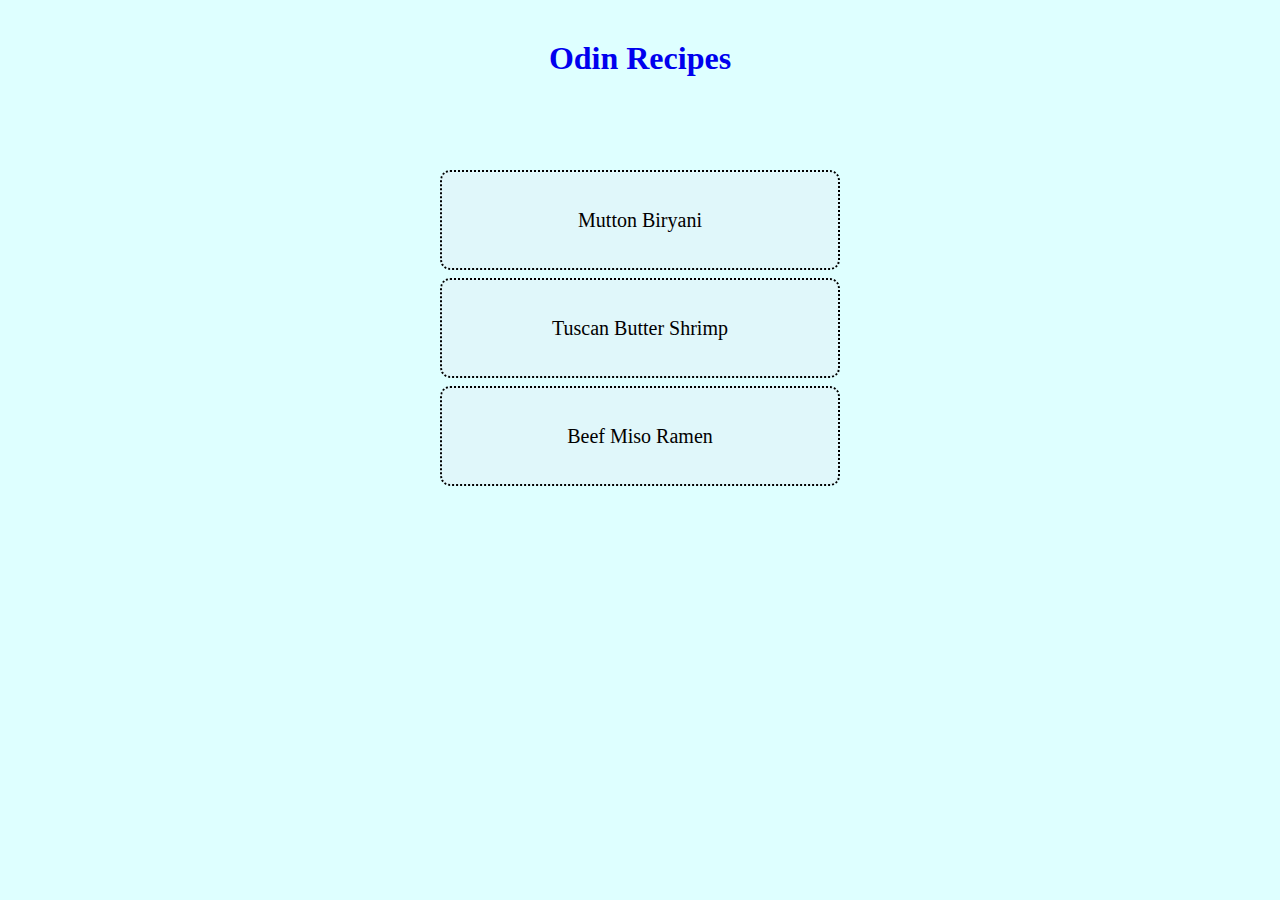
<file: index.html>
<!DOCTYPE html>
<html lang="en">
  <head>
    <meta charset="UTF-8" />
    <meta name="viewport" content="width=device-width, initial-scale=1.0" />
    <title>The Odin Recipes</title>
    <link rel="stylesheet" href="./css/style.css" />
  </head>
  <body>
    <div>
      <h1><a href="./index.html">Odin Recipes</a></h1>
      <ul class="recipe-list">
        <li><a href="./recipes/biryani.html">Mutton Biryani</a></li>
        <li><a href="./recipes/tuscanshrimp.html">Tuscan Butter Shrimp</a></li>
        <li><a href="./recipes/ramen.html">Beef Miso Ramen</a></li>
      </ul>
    </div>
  </body>
</html>
</file>
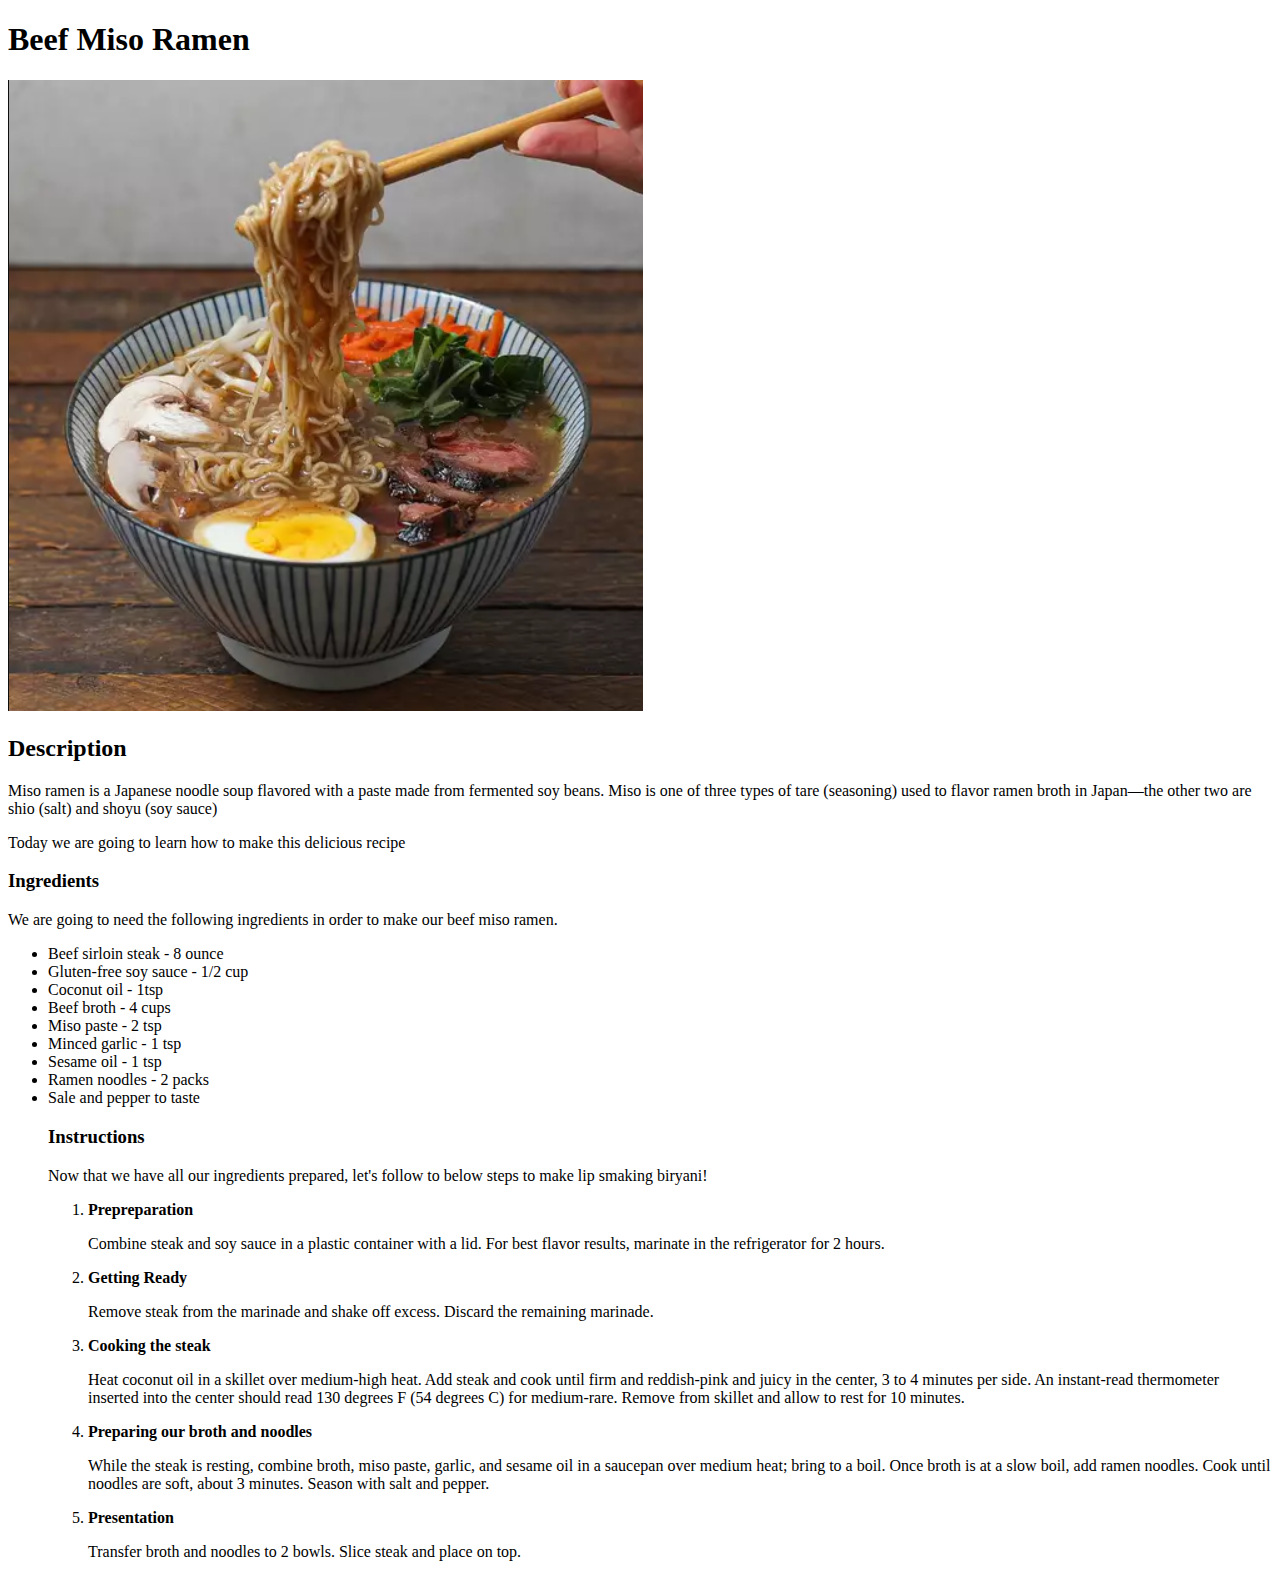
<file: recipes/beefmisoramen.html>
<!DOCTYPE html>
<html lang="en">
  <head>
    <meta charset="UTF-8" />
    <meta name="viewport" content="width=device-width, initial-scale=1.0" />
    <title>Beef Miso Ramen</title>
  </head>
  <body>
    <h1>Beef Miso Ramen</h1>
    <img src="../images/beefmisoramen.png" alt="A photo of a bowl of ramen" />
    <h2>Description</h2>
    <p>
      Miso ramen is a Japanese noodle soup flavored with a paste made from
      fermented soy beans. Miso is one of three types of tare (seasoning) used
      to flavor ramen broth in Japan—the other two are shio (salt) and shoyu
      (soy sauce)
    </p>

    <p>Today we are going to learn how to make this delicious recipe</p>
    <h3>Ingredients</h3>
    <p>
      We are going to need the following ingredients in order to make our beef
      miso ramen.
    </p>
    <ul>
      <li>Beef sirloin steak - 8 ounce</li>
      <li>Gluten-free soy sauce - 1/2 cup</li>
      <li>Coconut oil - 1tsp</li>
      <li>Beef broth - 4 cups</li>
      <li>Miso paste - 2 tsp</li>
      <li>Minced garlic - 1 tsp</li>
      <li>Sesame oil - 1 tsp</li>
      <li>Ramen noodles - 2 packs</li>
      <li>Sale and pepper to taste</li>
      <h3>Instructions</h3>
      <p>
        Now that we have all our ingredients prepared, let's follow to below
        steps to make lip smaking biryani!
      </p>
      <ol>
        <li>
          <strong>Prepreparation</strong>
          <p>
            Combine steak and soy sauce in a plastic container with a lid. For
            best flavor results, marinate in the refrigerator for 2 hours.
          </p>
        </li>
        <li>
          <strong>Getting Ready</strong>
          <p>
            Remove steak from the marinade and shake off excess. Discard the
            remaining marinade.
          </p>
        </li>
        <li>
          <strong>Cooking the steak</strong>
          <p>
            Heat coconut oil in a skillet over medium-high heat. Add steak and
            cook until firm and reddish-pink and juicy in the center, 3 to 4
            minutes per side. An instant-read thermometer inserted into the
            center should read 130 degrees F (54 degrees C) for medium-rare.
            Remove from skillet and allow to rest for 10 minutes.
          </p>
        </li>
        <li>
          <strong>Preparing our broth and noodles</strong>
          <p>
            While the steak is resting, combine broth, miso paste, garlic, and
            sesame oil in a saucepan over medium heat; bring to a boil. Once
            broth is at a slow boil, add ramen noodles. Cook until noodles are
            soft, about 3 minutes. Season with salt and pepper.
          </p>
        </li>
        <li>
          <strong>Presentation</strong>
          <p>
            Transfer broth and noodles to 2 bowls. Slice steak and place on top.
          </p>
        </li>
      </ol>
    </ul>
  </body>
</html>
</file>
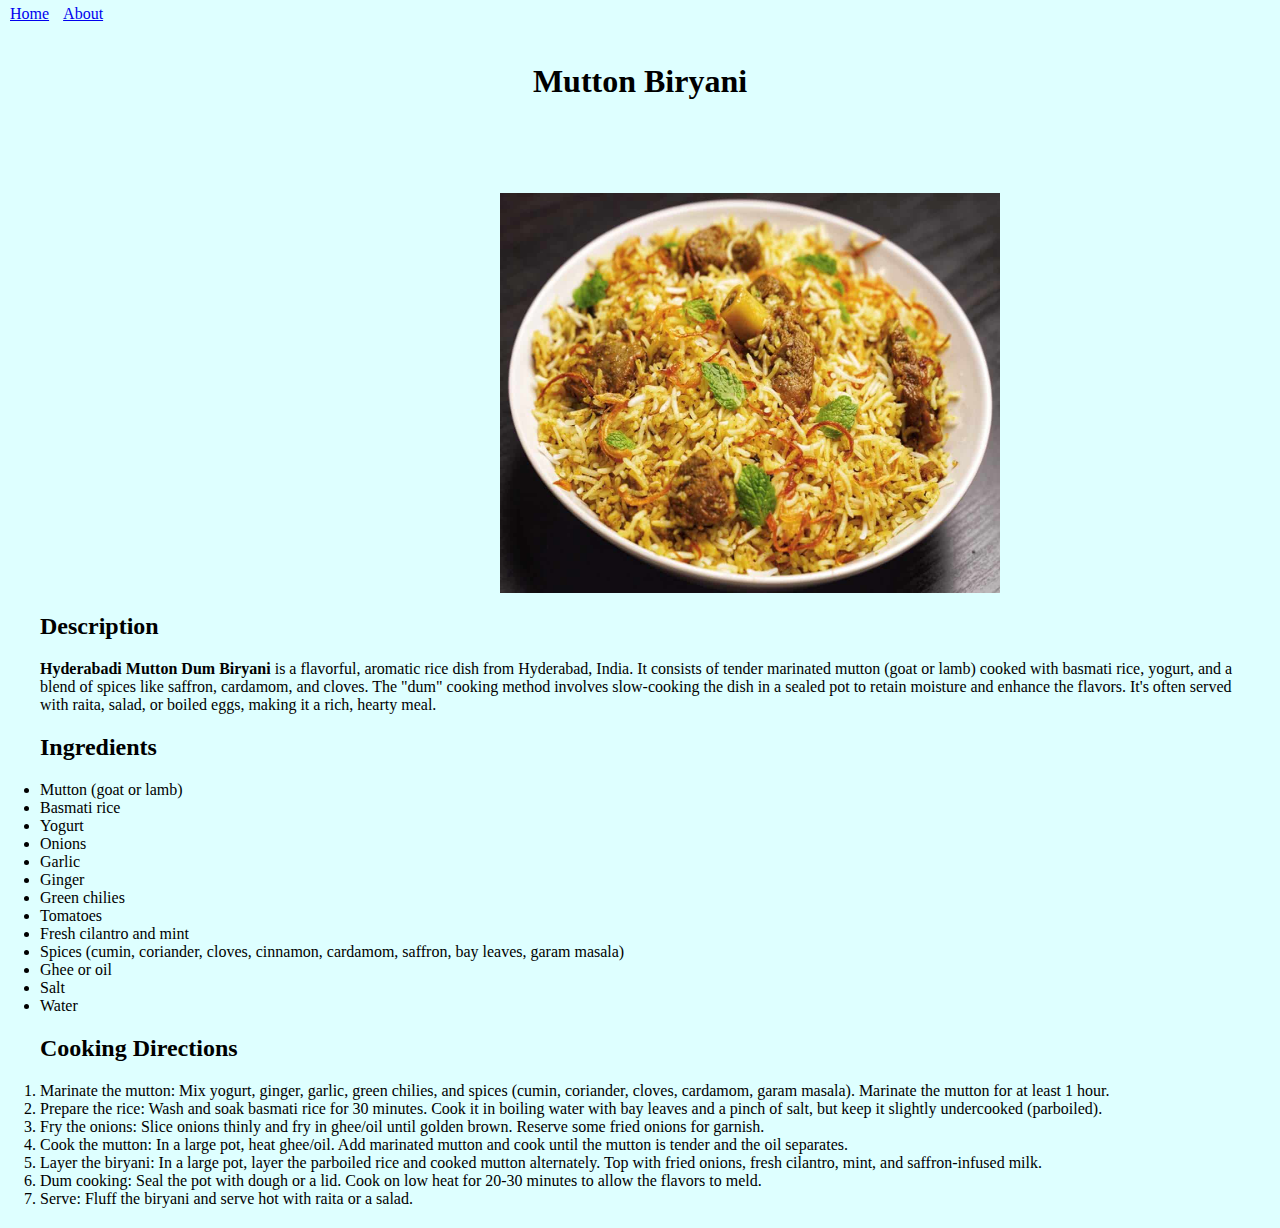
<file: recipes/biryani.html>
<!DOCTYPE html>
<html lang="en">
  <head>
    <meta charset="UTF-8" />
    <meta name="viewport" content="width=device-width, initial-scale=1.0" />
    <title>Mutton Biryani</title>
    <link rel="stylesheet" href="../css/style.css" />
  </head>
  <body>
    <div class="navbar">
      <a href="../index.html">Home</a>
      <a href="../about.html">About</a>
    </div>
    <h1>Mutton Biryani</h1>
    <img
      src="../images/Mutton-Biryani.jpg"
      alt="Delicious biryani served in a plate"
      height="400"
      width="500"
    />
    <div class="description">
      <h2 class="description">Description</h2>
      <p class="description">
        <strong>Hyderabadi Mutton Dum Biryani</strong> is a flavorful, aromatic
        rice dish from Hyderabad, India. It consists of tender marinated mutton
        (goat or lamb) cooked with basmati rice, yogurt, and a blend of spices
        like saffron, cardamom, and cloves. The "dum" cooking method involves
        slow-cooking the dish in a sealed pot to retain moisture and enhance the
        flavors. It's often served with raita, salad, or boiled eggs, making it
        a rich, hearty meal.
      </p>
    </div>
    <div class="ingredients">
      <h2 class="ingredients">Ingredients</h2>
      <ul class="ingredients">
        <li>Mutton (goat or lamb)</li>
        <li>Basmati rice</li>
        <li>Yogurt</li>
        <li>Onions</li>
        <li>Garlic</li>
        <li>Ginger</li>
        <li>Green chilies</li>
        <li>Tomatoes</li>
        <li>Fresh cilantro and mint</li>
        <li>
          Spices (cumin, coriander, cloves, cinnamon, cardamom, saffron, bay
          leaves, garam masala)
        </li>
        <li>Ghee or oil</li>
        <li>Salt</li>
        <li>Water</li>
      </ul>
    </div>
    <div class="directions">
      <h2 class="directions">Cooking Directions</h2>
      <ol class="directions">
        <li>
          Marinate the mutton: Mix yogurt, ginger, garlic, green chilies, and
          spices (cumin, coriander, cloves, cardamom, garam masala). Marinate
          the mutton for at least 1 hour.
        </li>
        <li>
          Prepare the rice: Wash and soak basmati rice for 30 minutes. Cook it
          in boiling water with bay leaves and a pinch of salt, but keep it
          slightly undercooked (parboiled).
        </li>
        <li>
          Fry the onions: Slice onions thinly and fry in ghee/oil until golden
          brown. Reserve some fried onions for garnish.
        </li>
        <li>
          Cook the mutton: In a large pot, heat ghee/oil. Add marinated mutton
          and cook until the mutton is tender and the oil separates.
        </li>
        <li>
          Layer the biryani: In a large pot, layer the parboiled rice and cooked
          mutton alternately. Top with fried onions, fresh cilantro, mint, and
          saffron-infused milk.
        </li>
        <li>
          Dum cooking: Seal the pot with dough or a lid. Cook on low heat for
          20-30 minutes to allow the flavors to meld.
        </li>
        <li>Serve: Fluff the biryani and serve hot with raita or a salad.</li>
      </ol>
    </div>
  </body>
</html>
</file>
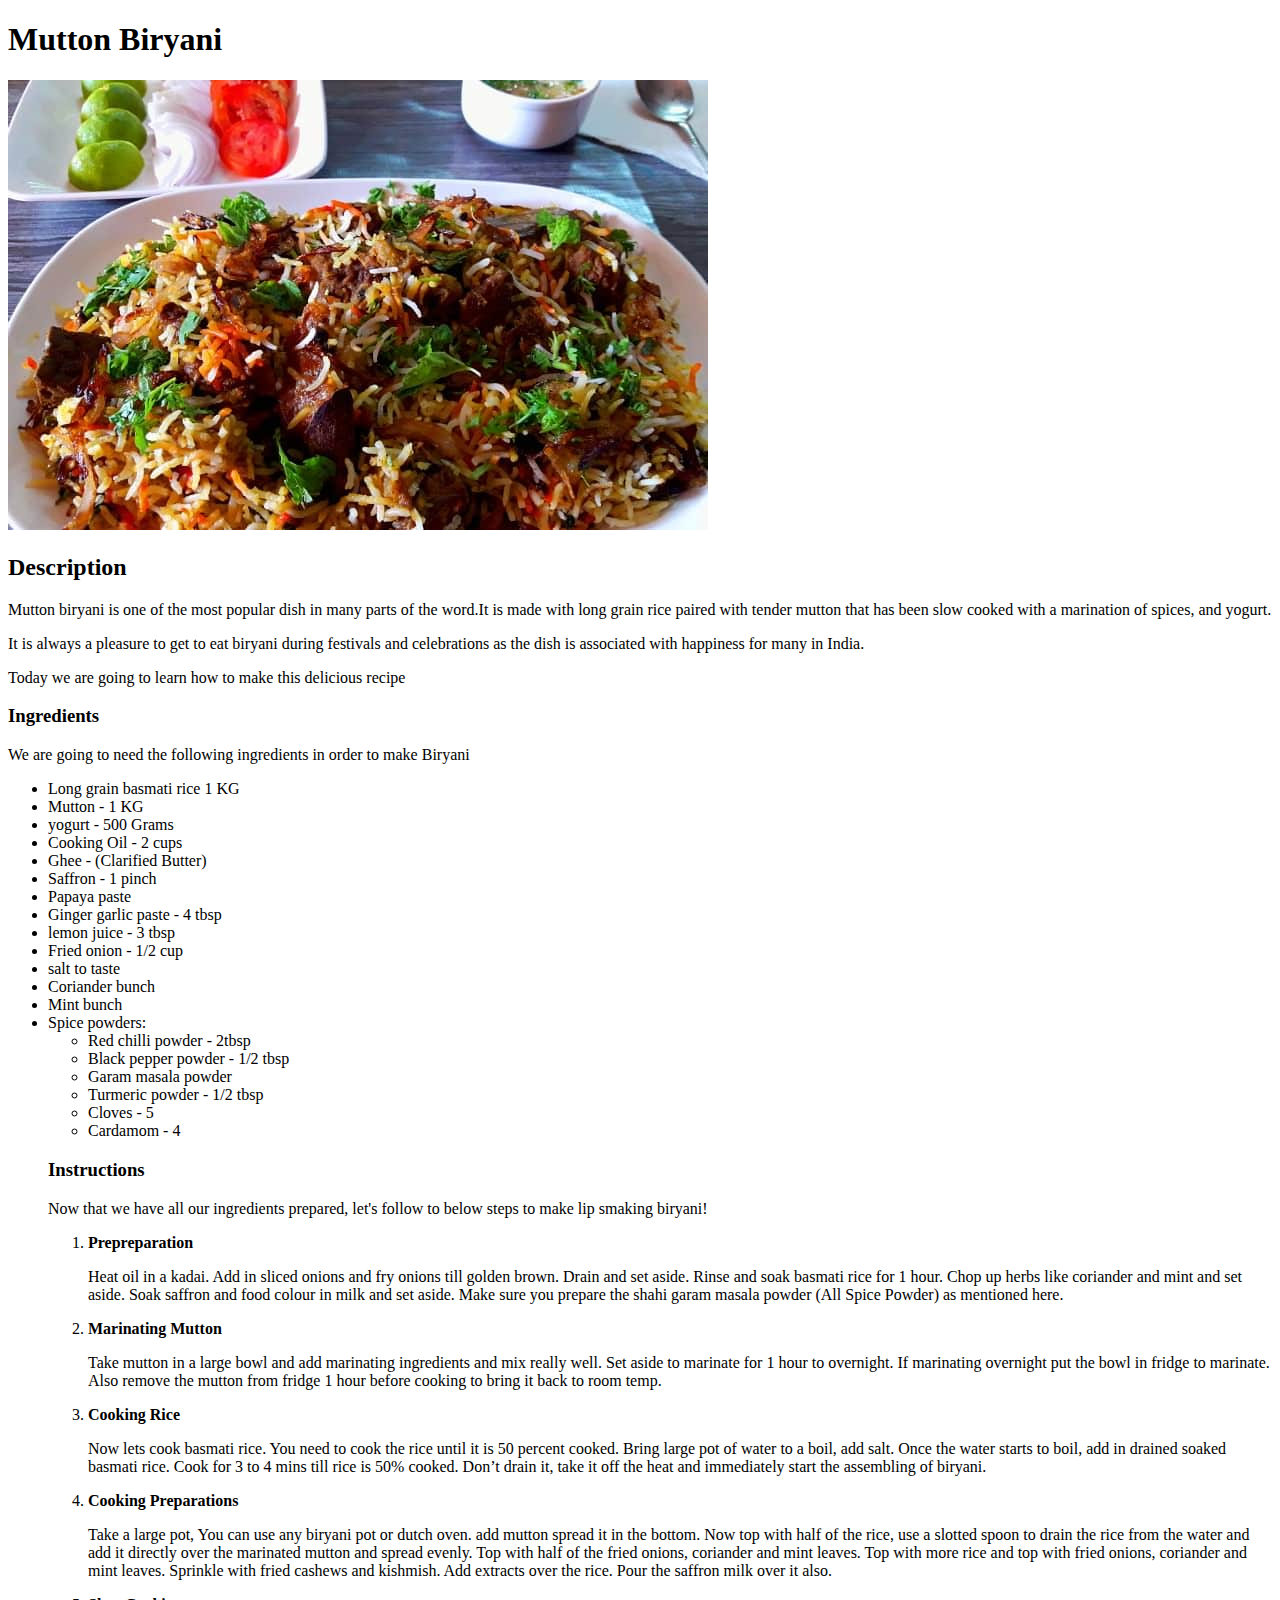
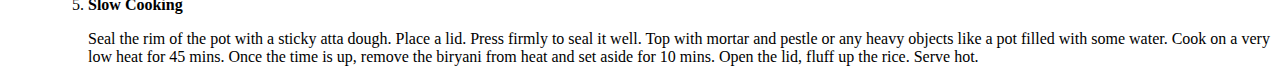
<file: recipes/mutton_biryani.html>
<!DOCTYPE html>
<html lang="en">
  <head>
    <meta charset="UTF-8" />
    <meta name="viewport" content="width=device-width, initial-scale=1.0" />
    <title>Mutton Biryani</title>
  </head>
  <body>
    <h1>Mutton Biryani</h1>
    <img
      src="../images/biryani-recipe.jpg"
      alt="A photo of scruptious mutton biryani"
    />
    <h2>Description</h2>
    <p>
      Mutton biryani is one of the most popular dish in many parts of the
      word.It is made with long grain rice paired with tender mutton that has
      been slow cooked with a marination of spices, and yogurt.
    </p>

    <p>
      It is always a pleasure to get to eat biryani during festivals and
      celebrations as the dish is associated with happiness for many in India.
    </p>

    <p>Today we are going to learn how to make this delicious recipe</p>
    <h3>Ingredients</h3>
    <p>
      We are going to need the following ingredients in order to make Biryani
    </p>
    <ul>
      <li>Long grain basmati rice 1 KG</li>
      <li>Mutton - 1 KG</li>
      <li>yogurt - 500 Grams</li>
      <li>Cooking Oil - 2 cups</li>
      <li>Ghee - (Clarified Butter)</li>
      <li>Saffron - 1 pinch</li>
      <li>Papaya paste</li>
      <li>Ginger garlic paste - 4 tbsp</li>
      <li>lemon juice - 3 tbsp</li>
      <li>Fried onion - 1/2 cup</li>
      <li>salt to taste</li>
      <li>Coriander bunch</li>
      <li>Mint bunch</li>
      <li>
        Spice powders:
        <ul>
          <li>Red chilli powder - 2tbsp</li>
          <li>Black pepper powder - 1/2 tbsp</li>
          <li>Garam masala powder</li>
          <li>Turmeric powder - 1/2 tbsp</li>
          <li>Cloves - 5</li>
          <li>Cardamom - 4</li>
        </ul>
      </li>
      <h3>Instructions</h3>
      <p>
        Now that we have all our ingredients prepared, let's follow to below
        steps to make lip smaking biryani!
      </p>
      <ol>
        <li>
          <strong>Prepreparation</strong>
          <p>
            Heat oil in a kadai. Add in sliced onions and fry onions till golden
            brown. Drain and set aside. Rinse and soak basmati rice for 1 hour.
            Chop up herbs like coriander and mint and set aside. Soak saffron
            and food colour in milk and set aside. Make sure you prepare the
            shahi garam masala powder (All Spice Powder) as mentioned here.
          </p>
        </li>
        <li>
          <strong>Marinating Mutton</strong>
          <p>
            Take mutton in a large bowl and add marinating ingredients and mix
            really well. Set aside to marinate for 1 hour to overnight. If
            marinating overnight put the bowl in fridge to marinate. Also remove
            the mutton from fridge 1 hour before cooking to bring it back to
            room temp.
          </p>
        </li>
        <li>
          <strong>Cooking Rice</strong>
          <p>
            Now lets cook basmati rice. You need to cook the rice until it is 50
            percent cooked. Bring large pot of water to a boil, add salt. Once
            the water starts to boil, add in drained soaked basmati rice. Cook
            for 3 to 4 mins till rice is 50% cooked. Don’t drain it, take it off
            the heat and immediately start the assembling of biryani.
          </p>
        </li>
        <li>
          <strong>Cooking Preparations</strong>
          <p>
            Take a large pot, You can use any biryani pot or dutch oven. add
            mutton spread it in the bottom. Now top with half of the rice, use a
            slotted spoon to drain the rice from the water and add it directly
            over the marinated mutton and spread evenly. Top with half of the
            fried onions, coriander and mint leaves. Top with more rice and top
            with fried onions, coriander and mint leaves. Sprinkle with fried
            cashews and kishmish. Add extracts over the rice. Pour the saffron
            milk over it also.
          </p>
        </li>
        <li>
          <strong>Slow Cooking</strong>
          <p>
            Seal the rim of the pot with a sticky atta dough. Place a lid. Press
            firmly to seal it well. Top with mortar and pestle or any heavy
            objects like a pot filled with some water. Cook on a very low heat
            for 45 mins. Once the time is up, remove the biryani from heat and
            set aside for 10 mins. Open the lid, fluff up the rice. Serve hot.
          </p>
        </li>
      </ol>
    </ul>
  </body>
</html>
</file>
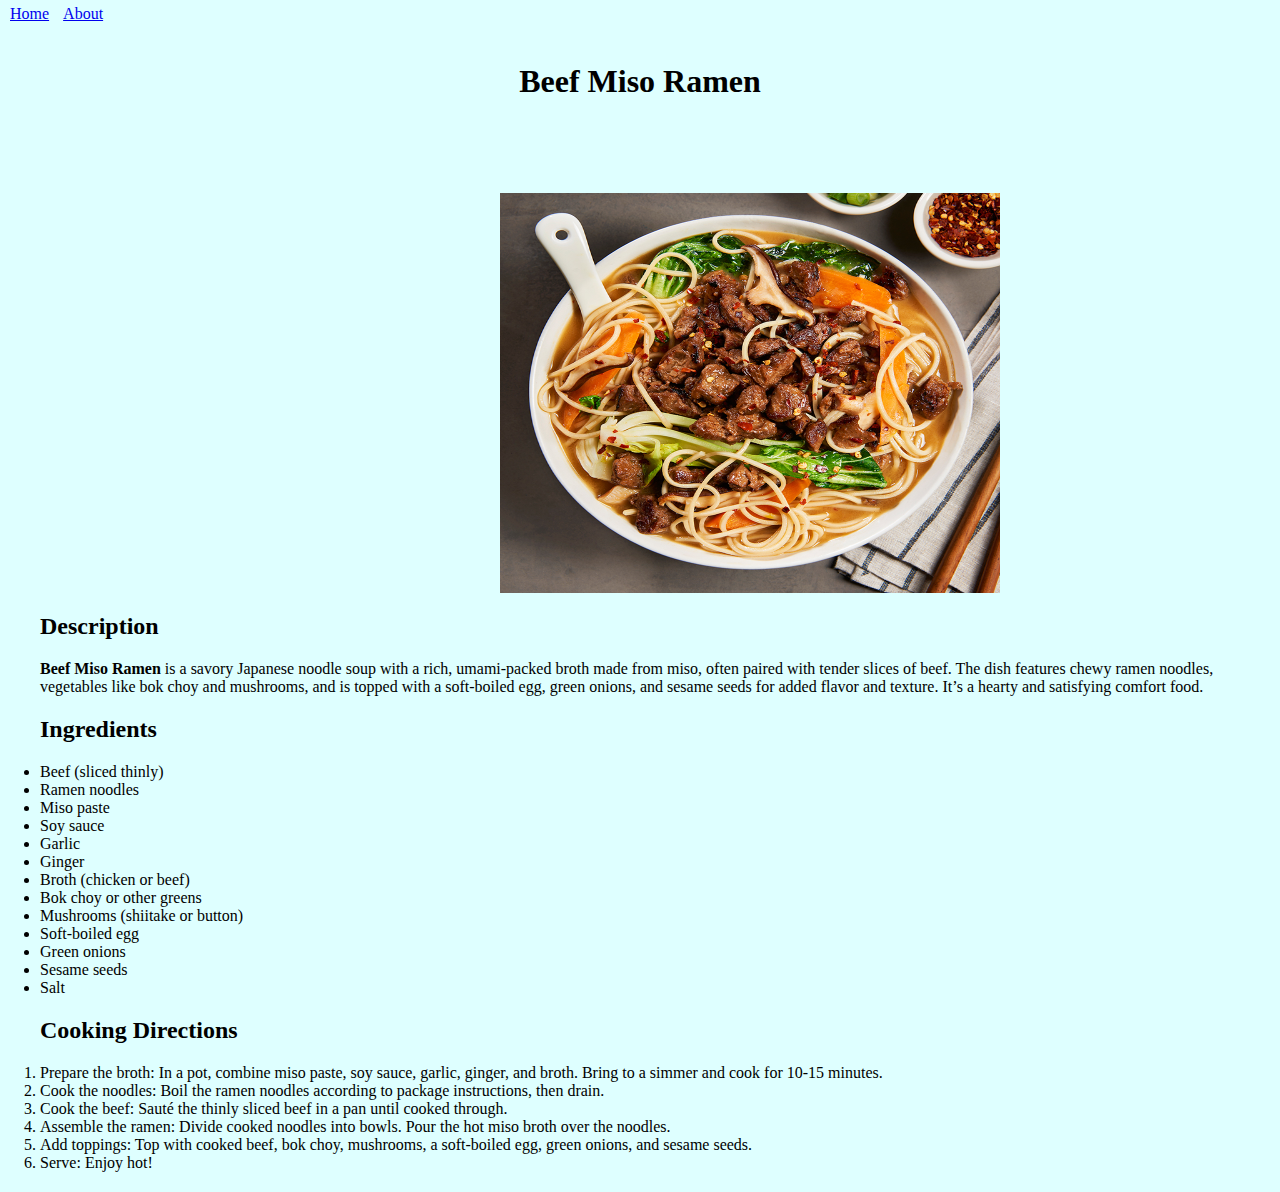
<file: recipes/ramen.html>
<!DOCTYPE html>
<html lang="en">
  <head>
    <meta charset="UTF-8" />
    <meta name="viewport" content="width=device-width, initial-scale=1.0" />
    <title>Beef Miso Ramen</title>
    <link rel="stylesheet" href="../css/style.css" />
  </head>
  <body>
    <div class="navbar">
      <a href="../index.html">Home</a>
      <a href="../about.html">About</a>
    </div>
    <h1>Beef Miso Ramen</h1>
    <img
      src="../images/beefmisoramen.jpg"
      alt="Ramen in a bowl filled with fragrant miso soup"
      height="400"
      width="500"
    />
    <div class="description">
      <h2 class="description">Description</h2>
      <p class="description">
        <strong>Beef Miso Ramen</strong> is a savory Japanese noodle soup with a
        rich, umami-packed broth made from miso, often paired with tender slices
        of beef. The dish features chewy ramen noodles, vegetables like bok choy
        and mushrooms, and is topped with a soft-boiled egg, green onions, and
        sesame seeds for added flavor and texture. It’s a hearty and satisfying
        comfort food.
      </p>
    </div>
    <div class="ingredients">
      <h2 class="ingredients">Ingredients</h2>
      <ul class="ingredients">
        <li>Beef (sliced thinly)</li>
        <li>Ramen noodles</li>
        <li>Miso paste</li>
        <li>Soy sauce</li>
        <li>Garlic</li>
        <li>Ginger</li>
        <li>Broth (chicken or beef)</li>
        <li>Bok choy or other greens</li>
        <li>Mushrooms (shiitake or button)</li>
        <li>Soft-boiled egg</li>
        <li>Green onions</li>
        <li>Sesame seeds</li>
        <li>Salt</li>
      </ul>
    </div>
    <div class="directions">
      <h2 class="directions">Cooking Directions</h2>
      <ol class="directions">
        <li>
          Prepare the broth: In a pot, combine miso paste, soy sauce, garlic,
          ginger, and broth. Bring to a simmer and cook for 10-15 minutes.
        </li>
        <li>
          Cook the noodles: Boil the ramen noodles according to package
          instructions, then drain.
        </li>
        <li>
          Cook the beef: Sauté the thinly sliced beef in a pan until cooked
          through.
        </li>
        <li>
          Assemble the ramen: Divide cooked noodles into bowls. Pour the hot
          miso broth over the noodles.
        </li>
        <li>
          Add toppings: Top with cooked beef, bok choy, mushrooms, a soft-boiled
          egg, green onions, and sesame seeds.
        </li>
        <li>Serve: Enjoy hot!</li>
      </ol>
    </div>
  </body>
</html>
</file>
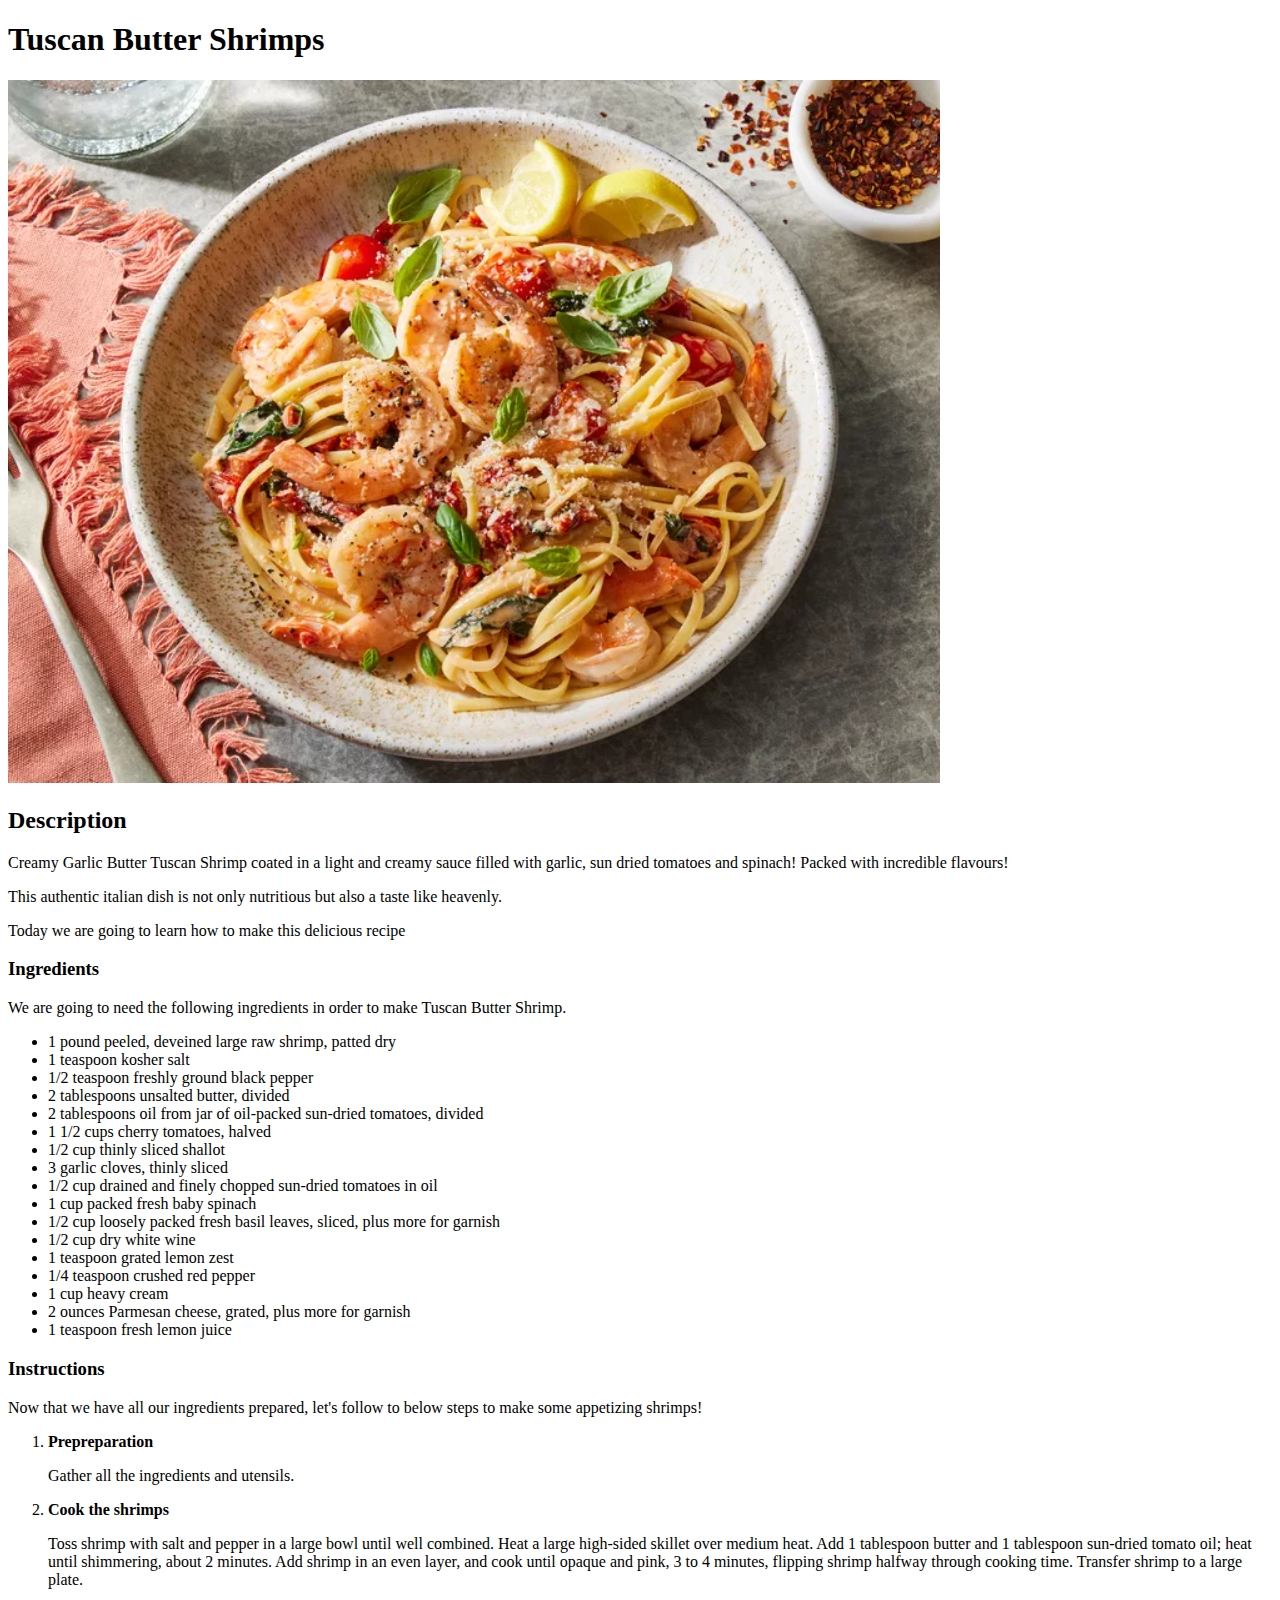
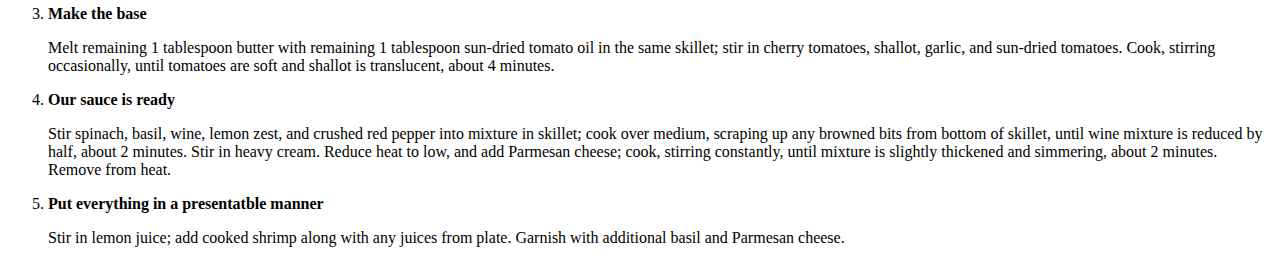
<file: recipes/tuscanbuttershrimp.html>
<!DOCTYPE html>
<html lang="en">
  <head>
    <meta charset="UTF-8" />
    <meta name="viewport" content="width=device-width, initial-scale=1.0" />
    <title>Tuscan Butter Shrimps</title>
  </head>
  <body>
    <h1>Tuscan Butter Shrimps</h1>
    <img
      src="../images/tuscanbuttershrimp.png"
      alt="A photo of Tuscan Butter Shrimps"
    />
    <h2>Description</h2>
    <p>
      Creamy Garlic Butter Tuscan Shrimp coated in a light and creamy sauce filled with garlic, sun dried tomatoes and spinach! Packed with incredible flavours!
    </p>

    <p>
      This authentic italian dish is not only nutritious but also a taste like heavenly.
    </p>

    <p>Today we are going to learn how to make this delicious recipe</p>
    <h3>Ingredients</h3>
    <p>
      We are going to need the following ingredients in order to make Tuscan Butter Shrimp.
    </p>
    <ul>
        <li>1 pound peeled, deveined large raw shrimp, patted dry</li>
        <li>1 teaspoon kosher salt</li>
        <li>1/2 teaspoon freshly ground black pepper</li>
        <li>2 tablespoons unsalted butter, divided</li>
        <li>2 tablespoons oil from jar of oil-packed sun-dried tomatoes, divided</li>
        <li>1 1/2 cups cherry tomatoes, halved</li>
        <li>1/2 cup thinly sliced shallot</li>
        <li>3 garlic cloves, thinly sliced</li>
        <li>1/2 cup drained and finely chopped sun-dried tomatoes in oil</li>
        <li>1 cup packed fresh baby spinach</li>
        <li>1/2 cup loosely packed fresh basil leaves, sliced, plus more for garnish</li>
        <li>1/2 cup dry white wine</li>
        <li>1 teaspoon grated lemon zest</li>
        <li>1/4 teaspoon crushed red pepper</li>
        <li>1 cup heavy cream</li>
        <li>2 ounces Parmesan cheese, grated, plus more for garnish</li>
        <li>1 teaspoon fresh lemon juice</li>
    </ul>
      <h3>Instructions</h3>
      <p>
        Now that we have all our ingredients prepared, let's follow to below
        steps to make some appetizing shrimps!
      </p>
      <ol>
        <li>
          <strong>Prepreparation</strong>
          <p>
            Gather all the ingredients and utensils.
          </p>
        </li>
        <li>
          <strong>Cook the shrimps</strong>
          <p>
            Toss shrimp with salt and pepper in a large bowl until well combined. Heat a large high-sided skillet over medium heat. Add 1 tablespoon butter and 1 tablespoon sun-dried tomato oil; heat until shimmering, about 2 minutes. Add shrimp in an even layer, and cook until opaque and pink, 3 to 4 minutes, flipping shrimp halfway through cooking time. Transfer shrimp to a large plate.
          </p>
        </li>
        <li>
          <strong>Make the base</strong>
          <p>
            Melt remaining 1 tablespoon butter with remaining 1 tablespoon sun-dried tomato oil in the same skillet; stir in cherry tomatoes, shallot, garlic, and sun-dried tomatoes. Cook, stirring occasionally, until tomatoes are soft and shallot is translucent, about 4 minutes.
          </p>
        </li>
        <li>
          <strong>Our sauce is ready</strong>
          <p>
            Stir spinach, basil, wine, lemon zest, and crushed red pepper into mixture in skillet; cook over medium, scraping up any browned bits from bottom of skillet, until wine mixture is reduced by half, about 2 minutes. Stir in heavy cream. Reduce heat to low, and add Parmesan cheese; cook, stirring constantly, until mixture is slightly thickened and simmering, about 2 minutes. Remove from heat.
          </p>
        </li>
        <li>
          <strong>Put everything in a presentatble manner</strong>
          <p>
            Stir in lemon juice; add cooked shrimp along with any juices from plate. Garnish with additional basil and Parmesan cheese.
          </p>
      </ol>
    </ul>
  </body>
</html>
</file>
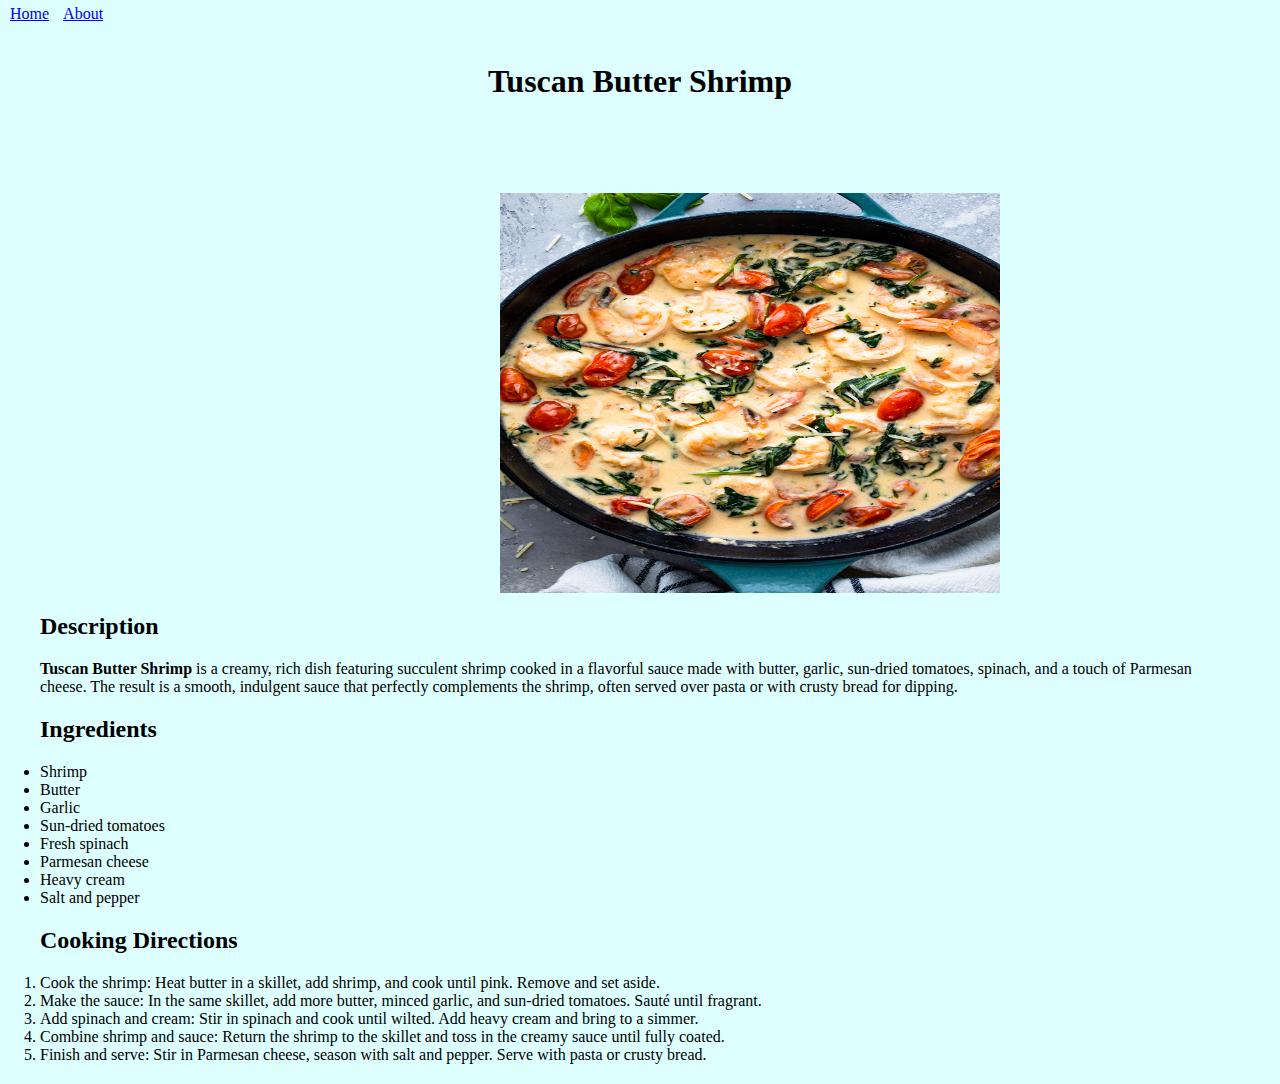
<file: recipes/tuscanshrimp.html>
<!DOCTYPE html>
<html lang="en">
  <head>
    <meta charset="UTF-8" />
    <meta name="viewport" content="width=device-width, initial-scale=1.0" />
    <title>Tuscan Butter Shrimp</title>
    <link rel="stylesheet" href="../css/style.css" />
  </head>
  <body>
    <div class="navbar">
      <a href="../index.html">Home</a>
      <a href="../about.html">About</a>
    </div>
    <h1>Tuscan Butter Shrimp</h1>
    <img
      src="../images/Creamy-Tuscan-Shrimp-5.jpg"
      alt="An appetizing image of tuscan butter shrimp"
      height="400"
      width="500"
    />
    <div class="description">
      <h2 class="description">Description</h2>
      <p class="description">
        <strong>Tuscan Butter Shrimp</strong> is a creamy, rich dish featuring
        succulent shrimp cooked in a flavorful sauce made with butter, garlic,
        sun-dried tomatoes, spinach, and a touch of Parmesan cheese. The result
        is a smooth, indulgent sauce that perfectly complements the shrimp,
        often served over pasta or with crusty bread for dipping.
      </p>
    </div>
    <div class="ingredients">
      <h2 class="ingredients">Ingredients</h2>
      <ul class="ingredients">
        <li>Shrimp</li>
        <li>Butter</li>
        <li>Garlic</li>
        <li>Sun-dried tomatoes</li>
        <li>Fresh spinach</li>
        <li>Parmesan cheese</li>
        <li>Heavy cream</li>
        <li>Salt and pepper</li>
      </ul>
    </div>
    <div class="directions">
      <h2 class="directions">Cooking Directions</h2>
      <ol class="directions">
        <li>
          Cook the shrimp: Heat butter in a skillet, add shrimp, and cook until
          pink. Remove and set aside.
        </li>
        <li>
          Make the sauce: In the same skillet, add more butter, minced garlic,
          and sun-dried tomatoes. Sauté until fragrant.
        </li>
        <li>
          Add spinach and cream: Stir in spinach and cook until wilted. Add
          heavy cream and bring to a simmer.
        </li>
        <li>
          Combine shrimp and sauce: Return the shrimp to the skillet and toss in
          the creamy sauce until fully coated.
        </li>
        <li>
          Finish and serve: Stir in Parmesan cheese, season with salt and
          pepper. Serve with pasta or crusty bread.
        </li>
      </ol>
    </div>
  </body>
</html>
</file>
<file: css/style.css>
*,
*::after,
*::before {
  margin: 0;
  padding: 0;
  box-sizing: border-box;
}

body {
  background-color: rgb(222, 255, 255);
}
.navbar {
  margin: 5px;
}
.navbar a {
  margin: 5px;
}
.description,
.ingredients,
.directions {
  margin: 20px;
}
img {
  width: 500px;
  height: 400px;
  display: flex;
  justify-content: center;
  align-items: center;
  margin: auto auto auto 500px;
}
h1 {
  margin: 40px auto 80px;
  border: none;
  text-align: center;
  width: 500px;
  height: 50px;
  border-radius: 10px;
}
h1 a {
  text-decoration: none;
}

.recipe-list li:hover {
  background-color: #bcf6fa;
}

.recipe-list li {
  width: 400px;
  height: 100px; /* Ensure the height is set */
  border: 2px dotted black;
  display: flex; /* Use flexbox */
  justify-content: center; /* Horizontally center the text */
  align-items: center; /* Vertically center the text */
  margin: 0 auto 8px;
  background-color: #e0f7fa;
  border-radius: 10px;
  font-family: "Roboto", "Times New Roman", Times, serif;
  font-size: 20px;
}

li a {
  color: black;
  text-decoration: none;
  height: 100%;
  width: 100%;
  display: inherit;
  justify-content: inherit;
  align-items: inherit;
}
</file>
